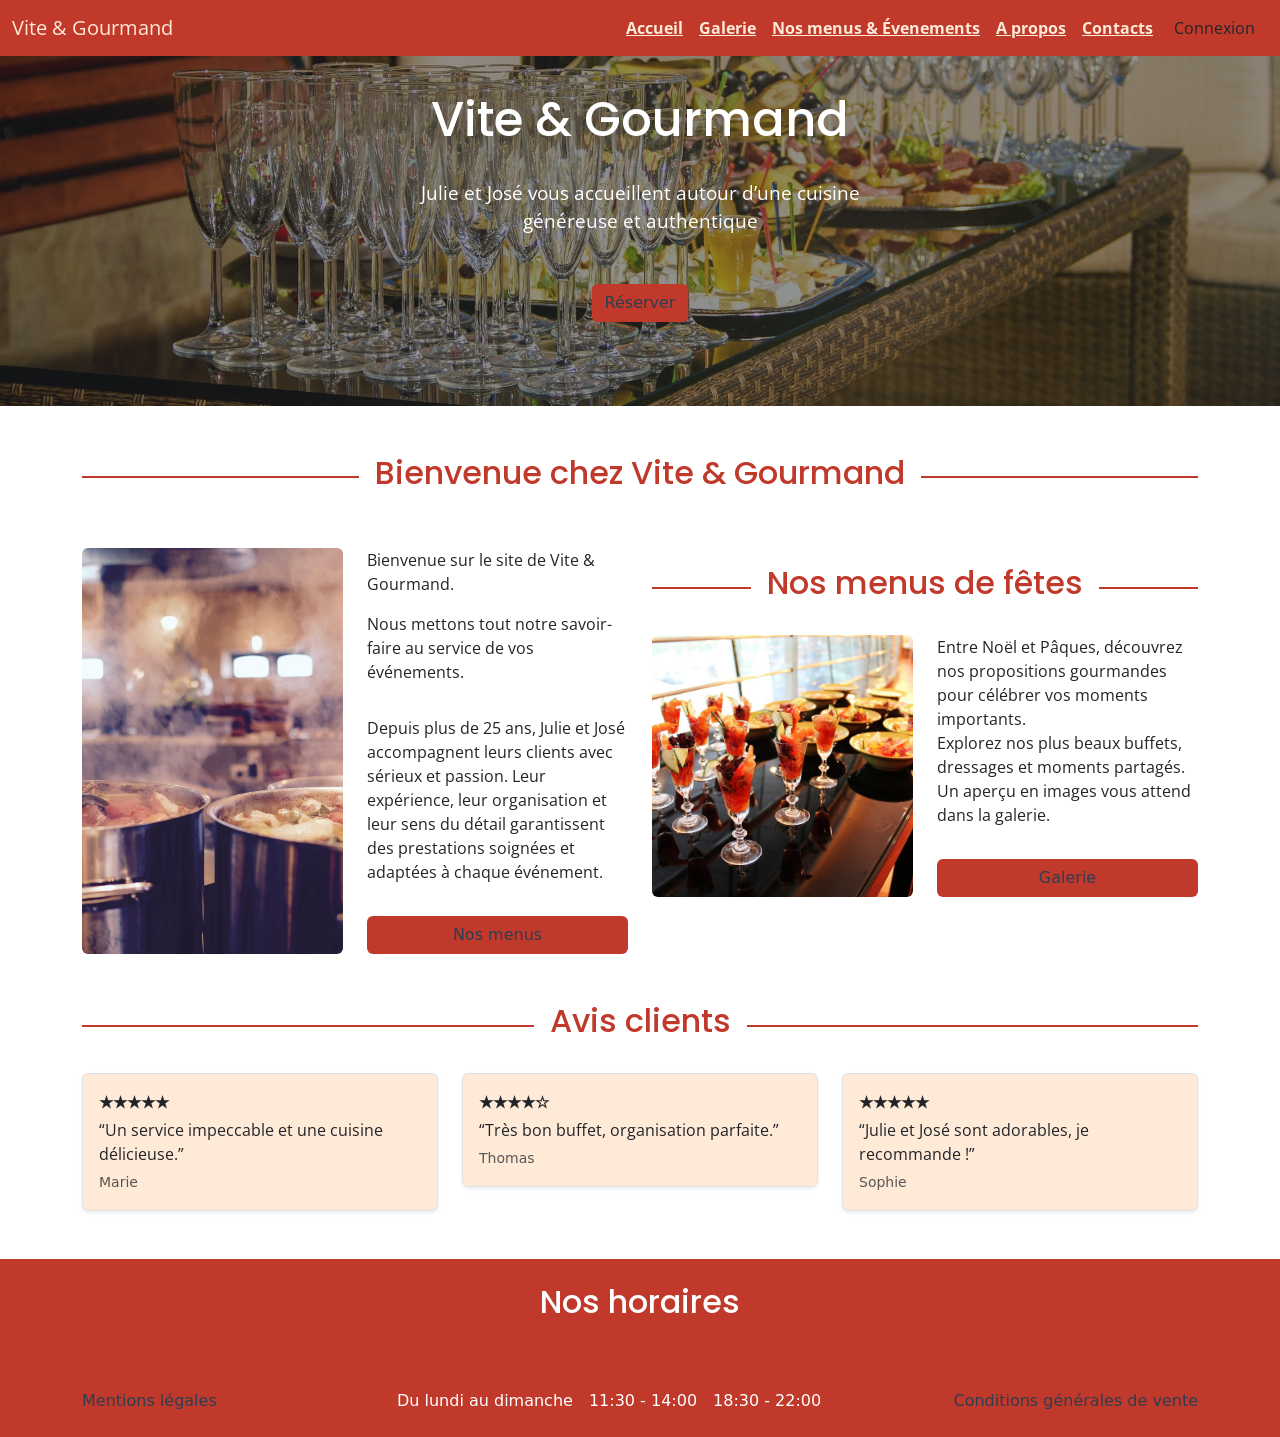
<file: frontend/index.html>
<!doctype html>
<html lang="fr">
  <head>
    <meta charset="UTF-8" />
    <meta name="viewport" content="width=device-width, initial-scale=1.0" />
    <meta
      name="description"
      content="Vite & Gourmand propose des menus variés, commandes en ligne, service traiteur et gestion d’événements à Bordeaux. Simple, rapide et gourmand."
    />
    <link
      href="https://cdn.jsdelivr.net/npm/bootstrap@5.3.8/dist/css/bootstrap.min.css"
      rel="stylesheet"
      integrity="sha384-sRIl4kxILFvY47J16cr9ZwB07vP4J8+LH7qKQnuqkuIAvNWLzeN8tE5YBujZqJLB"
      crossorigin="anonymous"
    />
    <link rel="preconnect" href="https://fonts.googleapis.com" />
    <link rel="preconnect" href="https://fonts.gstatic.com" crossorigin />
    <link
      href="https://fonts.googleapis.com/css2?family=Poppins:wght@300;400;500;600&display=swap"
      rel="stylesheet"
    />
    <link
      href="https://fonts.googleapis.com/css2?family=Open+Sans:wght@300;400;600;700&display=swap"
      rel="stylesheet"
    />
    <link rel="stylesheet" href="./css/variable.css" />
    <link rel="stylesheet" href="./css/style.css" />

    <title>Vite & Gourmand – Menus, Commandes et Traiteur à Bordeaux</title>
  </head>
  <body>
    <header>
      <!-- Navbar de Bootstrap -->
      <nav class="navbar navbar-expand-lg bg-body-tertiary bg-custom">
        <div class="container-fluid">
          <a class="navbar-brand brand-title" href="#">Vite & Gourmand</a>

          <button
            class="navbar-toggler"
            type="button"
            data-bs-toggle="collapse"
            data-bs-target="#navbarSupportedContent"
            aria-controls="navbarSupportedContent"
            aria-expanded="false"
            aria-label="Toggle navigation"
          >
            <span class="navbar-toggler-icon"></span>
          </button>
          <div class="collapse navbar-collapse" id="navbarSupportedContent">
            <ul class="navbar-nav ms-auto mb-2 mb-lg-0">
              <li class="nav-item">
                <a class="nav-link active" aria-current="page" href="#"
                  >Accueil</a
                >
              </li>
              <li class="nav-item">
                <a class="nav-link active" aria-current="page" href="/"
                  >Galerie</a
                >
              </li>
              <li class="nav-item">
                <a class="nav-link active" aria-current="page" href="#"
                  >Nos menus & Évenements</a
                >
              </li>
              <li class="nav-item">
                <a class="nav-link active" aria-current="page" href="#"
                  >A propos</a
                >
              </li>
              <li class="nav-item">
                <a class="nav-link active" aria-current="page" href="#"
                  >Contacts</a
                >
              </li>
            </ul>
            <div>
              <button type="button" class="btn btn-connexion">Connexion</button>
            </div>
          </div>
        </div>
      </nav>
      <!-- End navbar -->
      <div class="position-relative hero" style="height: 350px">
        <img
          src="/assets/nikolayfrolochkin-buffet-3085114_1920.jpg"
          class="w-100 h-100 object-fit-cover"
          alt="Hero"
        />

        <!-- Overlay sombre -->
        <div
          class="position-absolute top-0 start-0 w-100 h-100 bg-dark opacity-50"
        ></div>

        <!-- Titre centré -->
        <div class="hero-text text-white">
          <h1>Vite & Gourmand</h1>
          <p>
            Julie et José vous accueillent autour d’une cuisine <br />
            généreuse et authentique
          </p>

          <button type="button" class="btn btn-connexion mt-3 mt-lg-5">
            Réserver
          </button>
        </div>
      </div>
    </header>

    <main>
      <section class="container py-5">
        <!-- TITRE PRINCIPAL -->
        <div class="d-flex align-items-center justify-content-center mb-5">
          <span class="flex-grow-1 border-top border-2 border-vg"></span>
          <h2 class="text-center mx-3 text-vg-primary">
            Bienvenue chez Vite & Gourmand
          </h2>
          <span class="flex-grow-1 border-top border-2 border-vg"></span>
        </div>
        <div class="row">
          <!-- ========================= -->
          <!-- COLONNE GAUCHE -->
          <!-- ========================= -->
          <div class="col-md-6">
            <div class="row row-equal">
              <!-- IMAGE 1 -->
              <div class="col-6 col-md-6 order-1 d-flex">
                <img
                  src="/assets/stocksnap-food-2616326_1920.jpg"
                  class="img-fluid rounded img-equal-mobile"
                  alt="Présentation"
                />
              </div>

              <!-- TEXTE -->
              <div
                class="col-6 col-md-6 d-flex flex-column justify-content-center order-2 order-md-2"
              >
                <p>
                  Bienvenue sur le site de Vite & Gourmand. <br />
                  <!-- Julie et José vous invitent à découvrir une cuisine généreuse,
                  authentique et préparée avec passion. -->
                </p>
                <p>
                  Nous mettons tout notre savoir-faire au service de vos
                  événements.
                </p>
                <p class="mt-3">
                  Depuis plus de 25 ans, Julie et José accompagnent leurs
                  clients avec sérieux et passion. Leur expérience, leur
                  organisation et leur sens du détail garantissent des
                  prestations soignées et adaptées à chaque événement.
                </p>

                <!-- Bouton desktop -->
                <button class="btn btn-connexion d-none d-md-inline-block mt-3">
                  Nos menus
                </button>
              </div>

              <!-- BOUTON MOBILE (sous image + texte) -->
              <div class="col-12 d-md-none text-center order-3">
                <button class="btn btn-connexion mt-3 mx-auto d-block">
                  Nos menus
                </button>
              </div>
            </div>
          </div>

          <!-- ========================= -->
          <!-- COLONNE DROITE -->
          <!-- ========================= -->
          <div class="col-md-6">
            <!-- TITRE DU BLOC 2 -->
            <div
              class="d-flex align-items-center justify-content-center mb-4 mt-3"
            >
              <span
                class="d-none d-md-block flex-grow-1 border-top border-2 border-vg"
              ></span>
              <h2 class="text-center text-vg-primary mx-3">
                Nos menus de fêtes
              </h2>
              <span
                class="d-none d-md-block flex-grow-1 border-top border-2 border-vg"
              ></span>
            </div>
            <div class="row row-equal">
              <!-- IMAGE 2 -->
              <div class="col-6 col-md-6 order-1 d-flex">
                <img
                  src="/assets/sookie_cfw-buffet-617156_1920.jpg"
                  class="img-fluid rounded img-equal-mobile"
                  alt="Présentation"
                />
              </div>

              <!-- TEXTE -->
              <div
                class="col-6 col-md-6 d-flex flex-column justify-content-center order-2 order-md-2"
              >
                <p>
                  Entre Noël et Pâques, découvrez nos propositions gourmandes
                  pour célébrer vos moments importants. <br />
                  Explorez nos plus beaux buffets, dressages et moments
                  partagés. Un aperçu en images vous attend dans la galerie.
                </p>

                <!-- Bouton desktop -->
                <button class="btn btn-connexion d-none d-md-inline-block mt-3">
                  Galerie
                </button>
              </div>

              <!-- BOUTON MOBILE (sous image + texte) -->
              <div class="col-12 d-md-none text-center order-3">
                <button class="btn btn-connexion mt-3 mx-auto d-block">
                  Galerie
                </button>
              </div>
            </div>
          </div>
        </div>
        <!-- AVIS CLIENTS VALIDÉS -->
        <div class="mt-5">
          <div class="d-flex align-items-center justify-content-center mb-4">
            <span
              class="d-none d-md-block flex-grow-1 border-top border-2 border-vg"
            ></span>
            <h2 class="text-center mx-3 text-vg-primary">Avis clients</h2>
            <span
              class="d-none d-md-block flex-grow-1 border-top border-2 border-vg"
            ></span>
          </div>

          <div class="row g-4">
            <div class="col-md-4">
              <div
                class="p-3 border rounded bg-white shadow-sm bg-custom-light"
              >
                <p class="mb-1"><strong>★★★★★</strong></p>
                <p class="mb-1">
                  “Un service impeccable et une cuisine délicieuse.”
                </p>
                <small class="text-muted"> Marie</small>
              </div>
            </div>

            <div class="col-md-4">
              <div
                class="p-3 border rounded bg-white shadow-sm bg-custom-light"
              >
                <p class="mb-1"><strong>★★★★☆</strong></p>
                <p class="mb-1">“Très bon buffet, organisation parfaite.”</p>
                <small class="text-muted"> Thomas</small>
              </div>
            </div>

            <div class="col-md-4">
              <div
                class="p-3 border rounded bg-white shadow-sm bg-custom-light"
              >
                <p class="mb-1"><strong>★★★★★</strong></p>
                <p class="mb-1">
                  “Julie et José sont adorables, je recommande !”
                </p>
                <small class="text-muted"> Sophie</small>
              </div>
            </div>
          </div>
        </div>
      </section>
    </main>

    <footer class="bg-custom text-white py-4">
      <div class="container d-flex flex-column" style="min-height: 130px">
        <!-- Top -->
        <h2 class="text-center mb-3">Nos horaires</h2>

        <!-- Milieu (Mobile) -->
        <div class="d-flex justify-content-between d-md-none mb-4">
          <span>Du lundi au dimanche</span>
          <span class="text-center">11:30 - 14:00</span>
          <span class="text-end">18:30 - 22:00</span>
        </div>

        <!-- Bottom -->
        <div class="mt-auto d-flex align-items-center justify-content-between">
          <!-- Lien gauche -->
          <a href="#" class="text-vg-dark text-decoration-none"
            >Mentions légales</a
          >

          <!-- Span du desktop -->
          <div class="d-none d-md-flex gap-3">
            <span class="ms-5">Du lundi au dimanche</span>
            <span>11:30 - 14:00</span>
            <span>18:30 - 22:00</span>
          </div>

          <!-- Lien droit -->
          <a href="#" class="text-vg-dark text-decoration-none"
            >Conditions générales de vente</a
          >
        </div>
      </div>
    </footer>
    <script
      src="https://cdn.jsdelivr.net/npm/bootstrap@5.3.8/dist/js/bootstrap.bundle.min.js"
      integrity="sha384-FKyoEForCGlyvwx9Hj09JcYn3nv7wiPVlz7YYwJrWVcXK/BmnVDxM+D2scQbITxI"
      crossorigin="anonymous"
    ></script>
  </body>
</html>
</file>
<file: frontend/css/variable.css>
:root {
    --primary: #C0392B;
    --secondary: #27AE60;
    --dark: #2C3E50;
    --light: #FFE9D7;
}
</file>
<file: frontend/css/style.css>
/* ============================
   COULEURS & TEXTES
============================ */

.text-vg-primary {
  color: var(--primary) !important;
}
.text-vg-secondary {
  color: var(--secondary) !important;
}
.text-vg-light {
  color: var(--light) !important;
}
.text-vg-dark {
  color: var(--dark) !important;
}

.icon-user {
  filter: brightness(0) invert(1);
}

.bg-custom {
  background-color: var(--primary) !important;
}

.bg-custom-light {
  background-color: var(--light) !important;
}

.bg-custom-green {
  background-color: #27ae60 !important;
  margin-left: 0 !important;
  margin-right: 0 !important;
}

.bg-custom .navbar-brand,
.bg-custom .nav-link,
.bg-custom .nav-link.active,
.bg-custom .nav-link.show {
  color: var(--light) !important;
}

/* ============================
   TYPOGRAPHIE
============================ */

.navbar .nav-link.active {
  text-decoration: underline;
  font-weight: bold;
}

h1,
h2,
h4,
h5 {
  font-family: "Poppins", sans-serif;
}

.navbar,
p {
  font-family: "Open sans", sans-serif;
}

/* ============================
   BOUTONS
============================ */

.dropdown-menu {
  left: 20px !important;
  right: auto !important;
  transform: translateX(0) !important;
}

.dropdown-navbar .dropdown-menu {
  right: -10px !important;
  left: auto !important;
  transform: none !important;
}

.btn-vg {
  background-color: var(--light);
  color: var(--dark) !important;
  margin-left: 70px;
  margin-right: 10px;
}

.btn-connexion:hover {
  background-color: #ffffff !important;
  color: var(--primary) !important;
}

.dropdown-menu .btn {
  margin-left: 0 !important;
  margin-right: 0 !important;
}

/* Boutons dans les sections */
section .btn-connexion {
  background-color: var(--primary);
  color: var(--dark);
}

/* ============================
   HERO
============================ */

.hero {
  position: relative;
}

.hero-text {
  position: absolute;
  top: 10%;
  left: 50%;
  transform: translateX(-50%);
  text-align: center;
  color: white;
}

.hero-text h1 {
  font-size: 3rem;
  margin: 0;
}

.hero-text p {
  margin-top: 30px;
  font-size: 1.2rem;
}

.hero .btn {
  background-color: var(--primary);
  color: var(--dark) !important;
}

/* Ajustement mobile */

@media (max-width: 768px) {
  .dropdown-menu {
    left: 50% !important;
    right: auto !important;
    transform: translateX(-50%) !important;
  }
  .dropdown-navbar .dropdown-menu {
    left: 50% !important;
    right: auto !important;
    transform: translateX(-50%) !important;
  }
}

@media (max-width: 767.98px) {
  .hero-text {
    top: 2%;
  }
}

@media (max-width: 576px) {
  .select-small {
    width: 95px !important;
  }
}

/* Bouton du hero */
.hero-text button {
  display: block;
  margin: 15% auto 0 auto;
}

/* Bouton des menus */
@media (max-width: 991.98px) {
  .btn-mobile-sm {
    padding: 4px 8px;
    font-size: 0.8rem;
    line-height: 1.1;
  }
}

/* ============================
   NAVBAR MOBILE
============================ */

@media (max-width: 991.98px) {
  .navbar .btn-connexion {
    display: block;
    margin-left: auto;
    margin-right: auto;
  }
}

/* ============================
   IMAGES & ALIGNEMENTS
============================ */

.row-equal {
  align-items: stretch;
}

.img-equal-mobile {
  width: 100%;
  height: 100%;
  object-fit: cover;
  object-position: left;
}

@media (min-width: 768px) {
  .img-equal-mobile {
    height: auto;
    object-position: center;
  }
}

/* ============================
   DIVERS
============================ */

.border-vg {
  border-color: var(--primary) !important;
}

.decalage-bas {
  margin-top: 60px;
}

/* ==================== 
   Icone
=======================*/
.toggle-password {
  right: 10px;
  top: 58px;
  cursor: pointer;
}

.select-small {
  width: 150px;
}

.carousel-item img {
  height: 600px;
  object-fit: cover;
}
</file>
